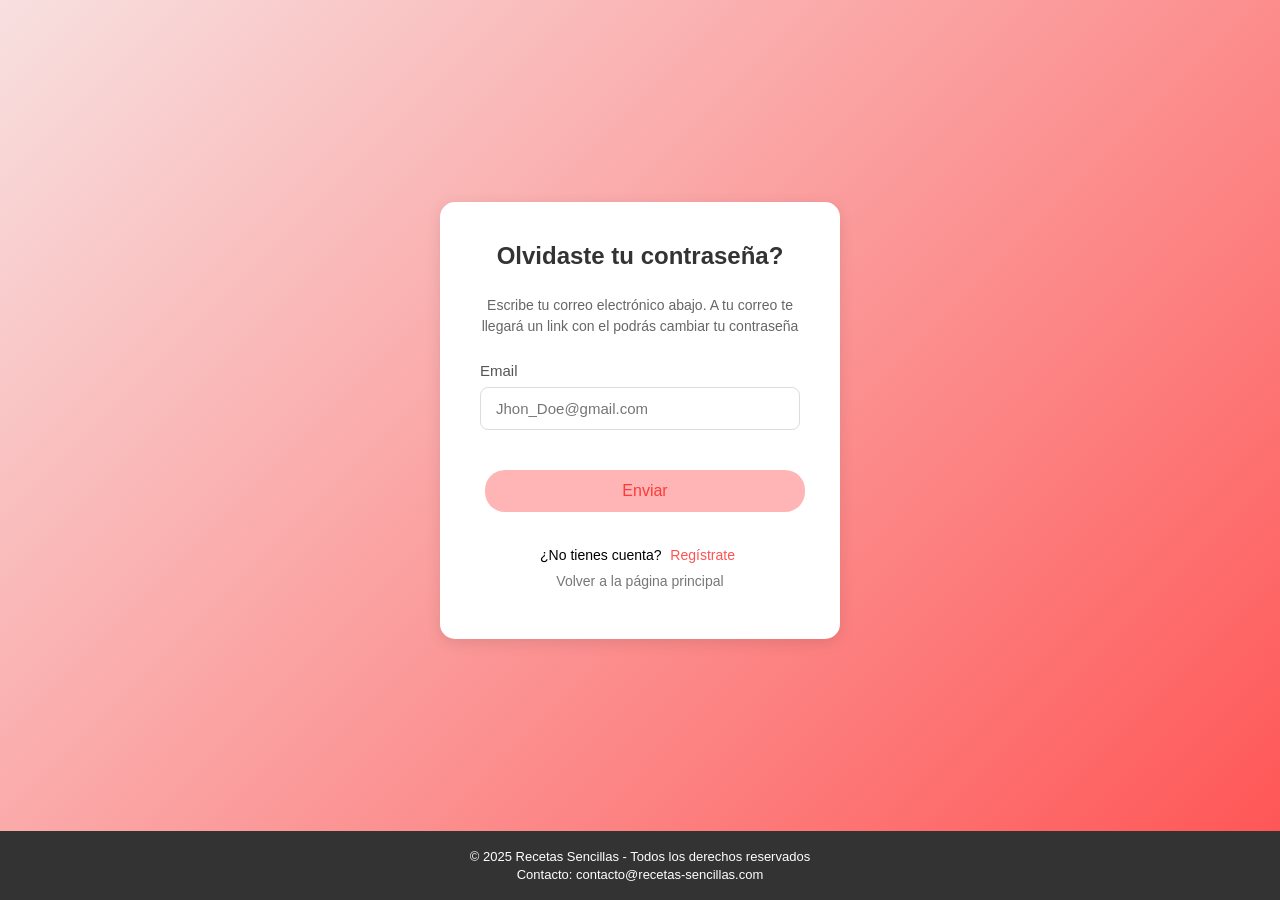
<file: app/config/templates/olvidar-contraseña-page.html>
<!DOCTYPE html>
<html lang="es">
<head>
    <meta charset="UTF-8">
    <meta name="viewport" content="width=device-width, initial-scale=1.0">
    <title>Olvidaste tu contraseña</title>
    <link rel="stylesheet" href="../../static/css/olvidar_contraseña.css">
</head>
<body>
    <div class="page-container">
        <div class="forgot-container">
            <h1>Olvidaste tu contraseña?</h1>
            <p class="description">Escribe tu correo electrónico abajo. A tu correo te llegará un link con el podrás cambiar tu contraseña</p>
            
            <div class="form-group">
                <label for="email">Email</label>
                <input type="email" id="email" placeholder="Jhon_Doe@gmail.com">
            </div>
            <a href="./login">
            <button type="button">Enviar</button>
            </a>
            <div class="links">
                <div class="register-link">¿No tienes cuenta? <a href="./register">Regístrate</a></div>
                <div class="home-link"><a href="/">Volver a la página principal</a></div>
            </div>
        </div>
    </div>

    <div class="footer">
        <p>© 2025 Recetas Sencillas - Todos los derechos reservados</p>
        <p>Contacto: contacto@recetas-sencillas.com</p>
    </div>
</body>
</html>
</file>
<file: app/static/css/olvidar_contraseña.css>
* {
    margin: 0;
    padding: 0;
    box-sizing: border-box;
    font-family: Arial, sans-serif;
}

body {
    background: linear-gradient(135deg, #f8e0e0 0%, #ff5252 100%);
    min-height: 100vh;
    padding: 20px 0 80px;
}

.page-container {
    display: flex;
    justify-content: center;
    align-items: center;
    min-height: calc(100vh - 100px);
    width: 100%;
    padding: 20px;
}

.forgot-container {
    background-color: white;
    border-radius: 15px;
    padding: 40px;
    width: 400px;
    max-width: 90%;
    box-shadow: 0 4px 15px rgba(0, 0, 0, 0.1);
    margin: 40px auto;
}

h1 {
    text-align: center;
    margin-bottom: 25px;
    color: #333;
    font-size: 24px;
}

.description {
    text-align: center;
    color: #666;
    font-size: 14px;
    margin-bottom: 25px;
    line-height: 1.5;
}

.form-group {
    margin-bottom: 25px;
}

label {
    display: block;
    margin-bottom: 8px;
    color: #555;
    font-size: 15px;
}

input {
    width: 100%;
    padding: 12px 15px;
    border: 1px solid #ddd;
    border-radius: 8px;
    font-size: 15px;
    transition: border 0.3s;
}

input:focus {
    outline: none;
    border-color: #ff7b7b;
}

button {
    width: 100%;
    padding: 12px;
    background-color: #ffb5b5;
    color: #ff3a3a;
    border: none;
    border-radius: 20px;
    font-size: 16px;
    cursor: pointer;
    margin: 15px 0;
    transition: background-color 0.3s;
}

button:hover {
    background-color: #ff9e9e;
}

.links {
    text-align: center;
    margin-top: 20px;
    font-size: 14px;
}

a {
    color: #ff5353;
    text-decoration: none;
    margin: 0 5px;
}

a:hover {
    text-decoration: underline;
    color: #ff0000;
}

.register-link, .home-link {
    display: block;
    margin: 10px 0;
    text-align: center;
}

.home-link a {
    color: #777777;
}

.home-link a:hover {
    color: #ff0000;
}

.footer {
    position: fixed;
    bottom: 0;
    left: 0;
    width: 100%;
    background-color: #333;
    color: #fff;
    text-align: center;
    padding: 15px 0;
    font-size: 13px;
    z-index: 100;
}

.footer p {
    margin: 3px 0;
}

/* Media query para dispositivos más pequeños */
@media (max-height: 700px) {
    .forgot-container {
        margin: 20px auto;
        padding: 30px;
    }
    
    body {
        padding-bottom: 100px;
    }
}
</file>
